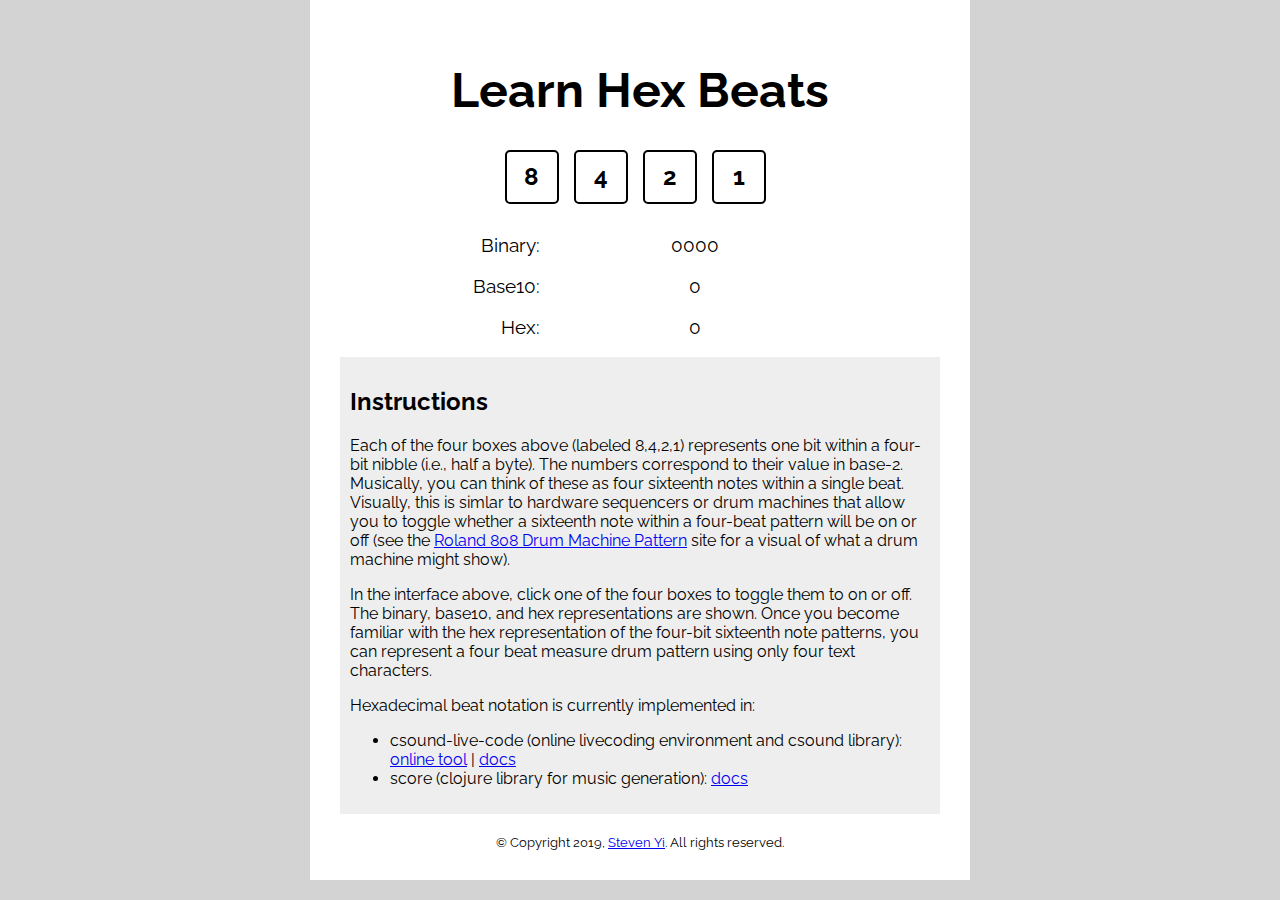
<file: index.html>
<html lang="en">
  <head>
    <meta http-equiv="Content-Type" content="text/html; charset=UTF-8">
    <meta name="viewport" content="width=device-width, initial-scale=1, shrink-to-fit=no">

    <meta property="og:title" content="Learn Hexadecimal Beats">
    <meta property="og:description" content="Web tool to learn using Hexadecimal for beat notation.">
    <!-- <meta property="og:image" content="http://live.csound.com/web/og_image.png"> -->
    <meta property="og:url" content="https://kunstmusik.github.io/learn-hex-beats">

    <link rel="stylesheet" href="https://use.fontawesome.com/releases/v5.1.1/css/all.css" integrity="sha384-O8whS3fhG2OnA5Kas0Y9l3cfpmYjapjI0E4theH4iuMD+pLhbf6JI0jIMfYcK3yZ" crossorigin="anonymous">
    <link href="https://fonts.googleapis.com/css?family=Raleway|Roboto:400,700" rel="stylesheet">

    <title>Learn Hex Beats</title>
    
    <link rel="stylesheet" href="main.css">
  </head>
  <body>
    <main>
      <section>
        <h1>Learn Hex Beats</h1>

        <div class="bit-container">
          <div style="grid-column-start: 1; grid-column-end: 3">
            <div class="box" id="box8"><p class="box-content">8</p></div>
            <div class="box" id="box4"><p class="box-content">4</p></div>
            <div class="box" id="box2"><p class="box-content">2</p></div>
            <div class="box" id="box1"><p class="box-content">1</p></div>
          </div>
          <div class="row-head">
            <p>Binary:</p>
            <p>Base10:</p>
            <p>Hex:</p>
          </div>
          <div style="grid-column-start: 2">
            <p id="binary">0000</p>
            <p id="base10">0</p>
            <p id="hex">0</p>
          </div>
        </div>

      </section>
      <section id="instructions">
        <h2>Instructions</h2>
        <p>
          Each of the four boxes above (labeled 8,4,2,1) represents
          one bit within a four-bit nibble (i.e., half a byte). The numbers
          correspond to their value in base-2. Musically, you can think of these as four 
          sixteenth notes within a single beat. Visually, this is simlar to hardware sequencers or drum machines 
          that allow you to toggle whether a 
          sixteenth note within a four-beat pattern will be on or off (see the 
          <a href="http://808.pixll.de/">Roland 808 Drum Machine Pattern</a> site for a visual of 
          what a drum machine might show). 
        </p>
        <p>
          In the interface above, click one of the four boxes to toggle them to on or off. The binary, base10, and hex
          representations are shown. Once you become familiar with the hex representation of the four-bit sixteenth note 
          patterns, you can represent a four beat measure drum pattern using only four text characters.  
        </p>
        <p>
          Hexadecimal beat notation is currently implemented in:
        </p>
        <ul>
          <li>csound-live-code (online livecoding environment and csound library): <a href="https://live.csound.com">online tool</a> | 
            <a href="https://github.com/kunstmusik/csound-live-code/blob/master/doc/hexadecimal_beats.md">docs</a>
          </li>
          <li>score (clojure library for music generation): <a href="https://github.com/kunstmusik/score/blob/master/doc/beats.md">docs</a>
          </li>
        </ul>
      </section>

      <footer>
        <small>&copy; Copyright 2019, <a href="https://kunstmusik.com">Steven Yi</a>. All rights reserved.</small>
      </footer>
    </main>

    <script src="main.js"></script>
  </body>
</html>
</file>
<file: main.css>
* {
    font-family: 'Raleway';
}

body {
    background: lightgray;
    padding-top: 0;
    margin: 0;
}

main {
    max-width: 600px;
    margin: auto;
    background: white;
    text-align:center;
    padding:30px;
}

h1 {
    font-size: 3em;
}

footer {
  margin-top: 20px;  
}


.bit-container {
    max-width: 400px;
    display:grid; 
    margin:auto;
    grid-template-columns: 100px auto; 
    grid-template-rows: auto;
    grid-row-gap: 10px;
    grid-column-gap: 10px;
    font-size: 1.2em;
}


.box {
    width: 50px;
    height: 50px;
    border: 2px solid black;
    border-radius: 5px;
    display: inline-block;
    margin-right: 10px;
    text-align: center;
    vertical-align: middle;
    line-height: 50px;
    cursor: pointer;
}

.box-content {
    display: inline;
    font-size: 24px;
    font-weight: bold;
}

.bit-on {
    background: black;
    color: white;        
}

.row-head {
    text-align: right;
}

#instructions {
    background: #eee;
    text-align: left;
    padding: 10px;
}
</file>
